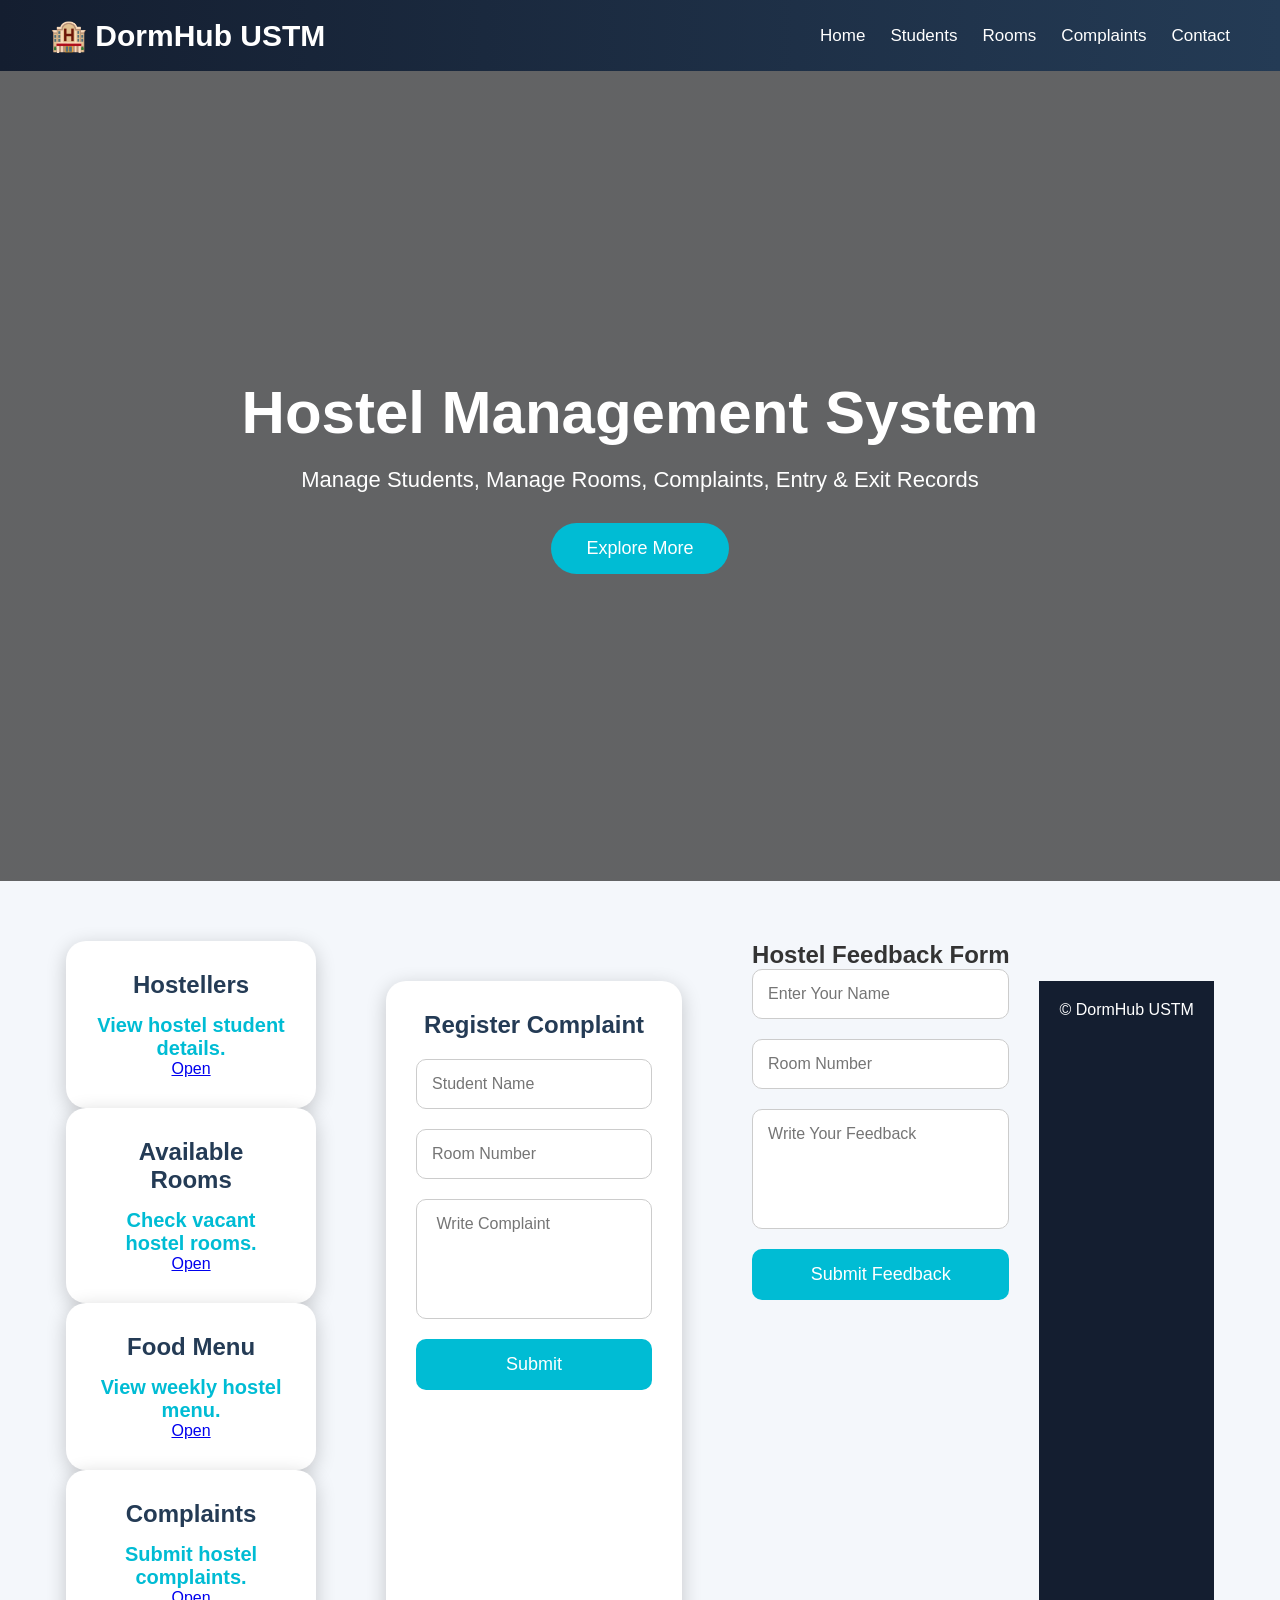
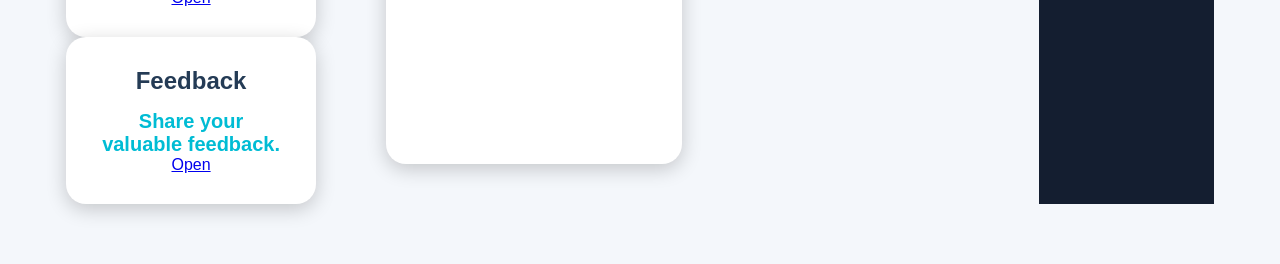
<file: index.html>
<!DOCTYPE html>
<html>
<head>
    <meta charset="UTF-8">
    <meta name="viewport" content="width=device-width, initial-scale=1.0">
    <title>DormHub USTM</title>
    <link rel="stylesheet" href="style.css">
</head>
<body>

    <nav>
        <div class="logo"> 🏨 DormHub USTM </div>

        <ul>
            <li><a href="#">Home</a></li>
            <li><a href="#">Students</a></li>
            <li><a href="#">Rooms</a></li>
            <li><a href="#">Complaints</a></li>
            <li><a href="#">Contact</a></li>
        </ul>
    </nav>

   <section class="hero">
        <div class="hero-content">
            <h1>Hostel Management System</h1>
            <p>Manage Students, Manage Rooms, Complaints, Entry & Exit Records</p>
            <button>Explore More</button>
        </div>
    </section>

    <section class="dashboard">

<body>

<div class="container">


    <div class="card">
        <h2>Hostellers</h2>
        <p>View hostel student details.</p>
        <a href="hostellers.html" class="btn">Open</a>
    </div>

    <div class="card">
        <h2>Available Rooms</h2>
        <p>Check vacant hostel rooms.</p>
        <a href="available-rooms.html" class="btn">Open</a>
    </div>

    <div class="card">
        <h2>Food Menu</h2>
        <p>View weekly hostel menu.</p>
        <a href="C:\Users\afnan\Downloads\HOSTEL A FOOD MENU.jpeg" class="btn">Open</a>
    </div>

    <div class="card">
        <h2>Complaints</h2>
        <p>Submit hostel complaints.</p>
        <a href="complaint.html" class="btn">Open</a>
    </div>

    <div class="card">
        <h2>Feedback</h2>
        <p>Share your valuable feedback.</p>
        <a href="feedback.html" class="btn">Open</a>
    </div>

</div>


    <section class="complaint-section">

        <h2>Register Complaint</h2>

        <form>

            <input type="text" placeholder="Student Name" required>

            <input type="text" placeholder="Room Number" required>

            <textarea placeholder=" Write Complaint "></textarea>

            <button type="submit">Submit</button>

        </form>

    </section>

<section class="feedback-section">

    <h2>Hostel Feedback Form</h2>

    <form>

        <input type="text" placeholder="Enter Your Name" required>

        <input type="text" placeholder="Room Number" required>

        <textarea placeholder="Write Your Feedback"></textarea>

        <button type="submit">Submit Feedback</button>

    </form>

</section>

    <footer>
        <p> © DormHub USTM </p>
    </footer>
	
	</div>

<script>

function showLogin() {
    document.getElementById("loginForm").style.display = "block";
    document.getElementById("registerForm").style.display = "none";
}

function showRegister() {
    document.getElementById("loginForm").style.display = "none";
    document.getElementById("registerForm").style.display = "block";
}

document.getElementById("loginForm").addEventListener("submit", function(e){
    e.preventDefault();

    document.querySelector(".auth-container").style.display = "none";
    document.getElementById("mainWebsite").style.display = "block";
});

document.getElementById("registerForm").addEventListener("submit", function(e){
    e.preventDefault();

    alert("Registration Successful! Please Login.");
    showLogin();
});

</script>

</body>
</html>
</file>
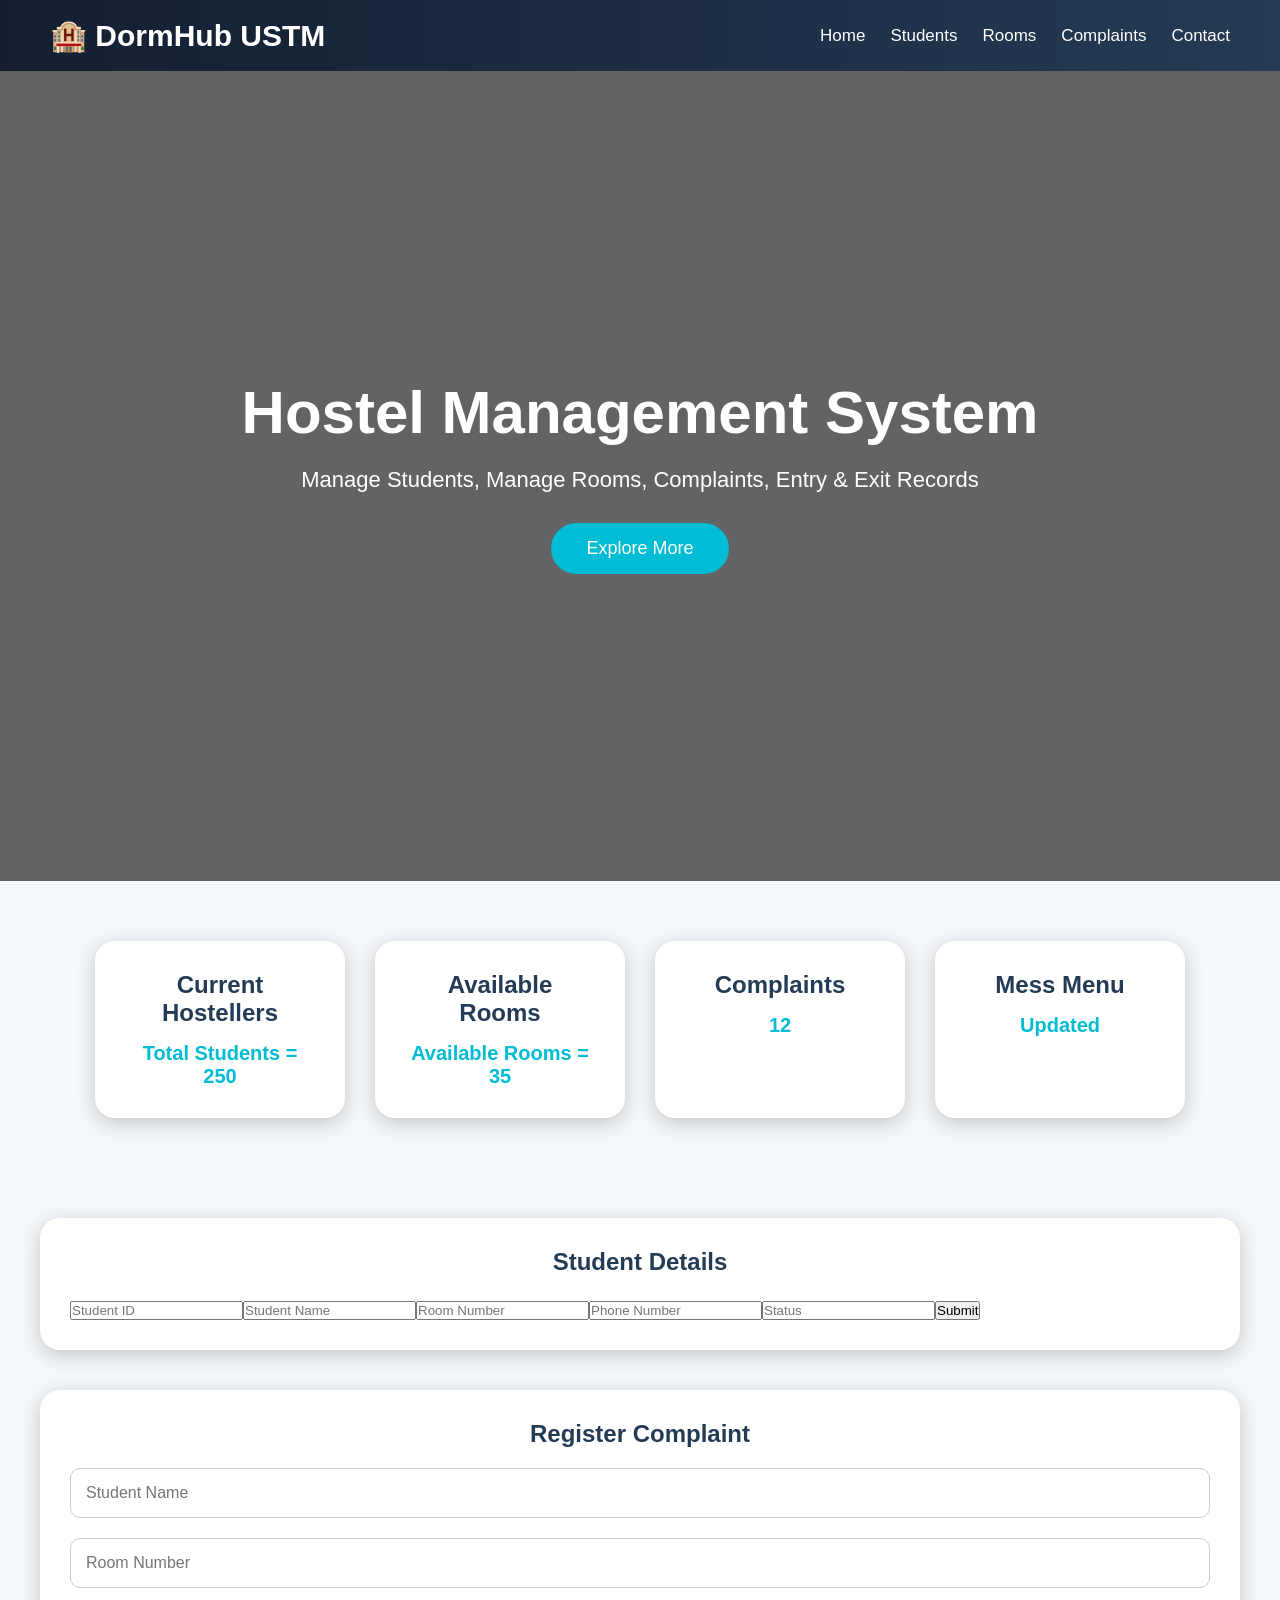
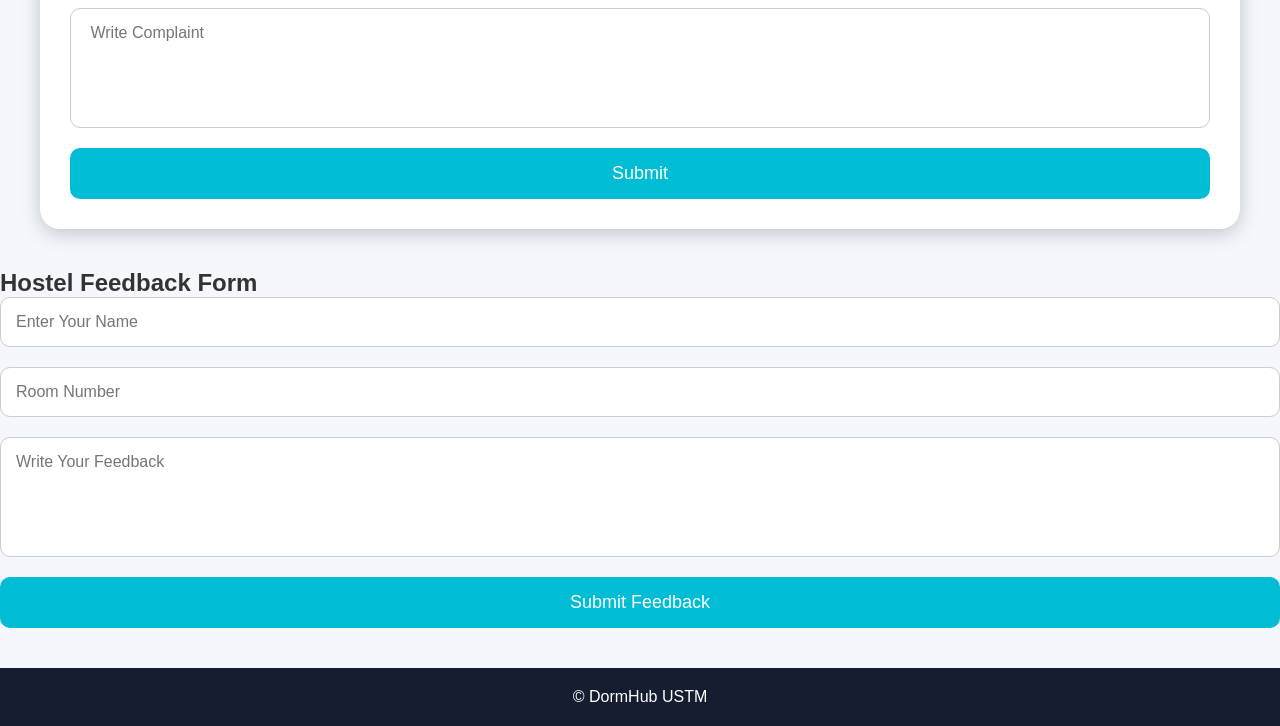
<file: DormHub USTM.HTML>
<!DOCTYPE html>
<html>
<head>
    <meta charset="UTF-8">
    <meta name="viewport" content="width=device-width, initial-scale=1.0">
    <title>DormHub USTM</title>
    <link rel="stylesheet" href="DormHub USTM.css">
</head>
<body>

    <nav>
        <div class="logo"> 🏨 DormHub USTM</div>

        <ul>
            <li><a href="#">Home</a></li>
            <li><a href="#">Students</a></li>
            <li><a href="#">Rooms</a></li>
            <li><a href="#">Complaints</a></li>
            <li><a href="#">Contact</a></li>
        </ul>
    </nav>

    <section class="hero">
        <div class="hero-content">
            <h1>Hostel Management System</h1>
            <p>Manage Students, Manage Rooms, Complaints, Entry & Exit Records</p>
            <button>Explore More</button>
        </div>
    </section>

    <section class="dashboard">

        <div class="card">
            <h2>Current Hostellers</h2>
            <p>Total Students = 250</p>
        </div>

        <div class="card">
            <h2>Available Rooms</h2>
            <p>Available Rooms = 35</p>
        </div>

        <div class="card">
            <h2>Complaints</h2>
            <p>12</p>
        </div>

        <div class="card">
            <h2>Mess Menu</h2>
            <p>Updated</p>
        </div>

    </section>

    <section class="table-section">

        <h2>Student Details</h2>

        <table>
		
		 <form>
		 
		    <input type="int" placeholder="Student ID" required>

            <input type="text" placeholder="Student Name" required>

            <input type="text" placeholder="Room Number" required>

            <input type="text" placeholder="Phone Number" required>
			
			<input type="text" placeholder="Status" required>

            <button type="submit">Submit</button>

        </form>
        </table>

    </section>

    <section class="complaint-section">

        <h2>Register Complaint</h2>

        <form>

            <input type="text" placeholder="Student Name" required>

            <input type="text" placeholder="Room Number" required>

            <textarea placeholder=" Write Complaint "></textarea>

            <button type="submit">Submit</button>

        </form>

    </section>

<section class="feedback-section">

    <h2>Hostel Feedback Form</h2>

    <form>

        <input type="text" placeholder="Enter Your Name" required>

        <input type="text" placeholder="Room Number" required>

        <textarea placeholder="Write Your Feedback"></textarea>

        <button type="submit">Submit Feedback</button>

    </form>

</section>

    <footer>
        <p> © DormHub USTM </p>
    </footer>
	
	</div>

<script>

function showLogin() {
    document.getElementById("loginForm").style.display = "block";
    document.getElementById("registerForm").style.display = "none";
}

function showRegister() {
    document.getElementById("loginForm").style.display = "none";
    document.getElementById("registerForm").style.display = "block";
}

document.getElementById("loginForm").addEventListener("submit", function(e){
    e.preventDefault();

    document.querySelector(".auth-container").style.display = "none";
    document.getElementById("mainWebsite").style.display = "block";
});

document.getElementById("registerForm").addEventListener("submit", function(e){
    e.preventDefault();

    alert("Registration Successful! Please Login.");
    showLogin();
});

</script>

</body>
</html>
</file>
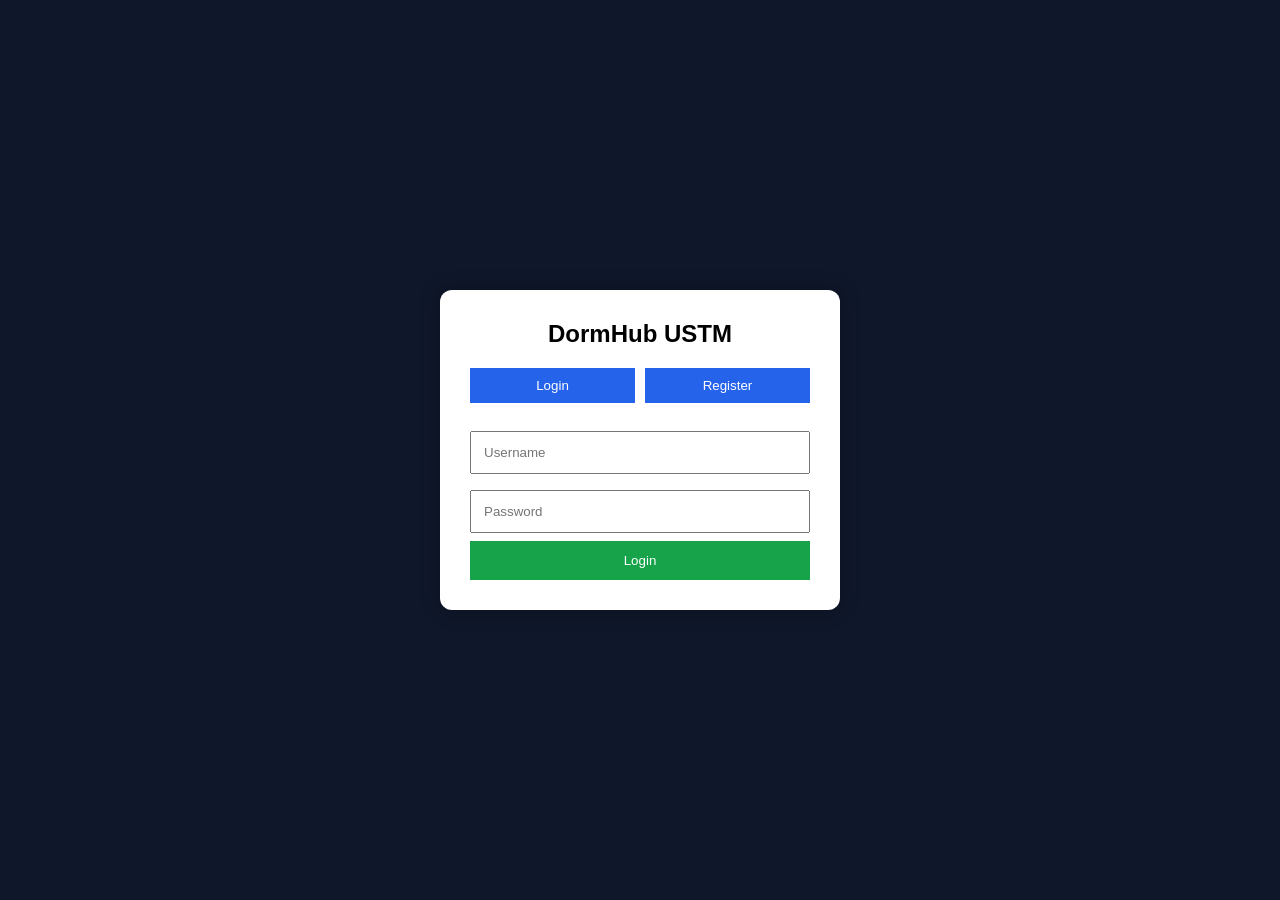
<file: DormHub USTMLogin.html>
<!DOCTYPE html>
<html>
<head>
<meta charset="UTF-8">
<meta name="viewport" content="width=device-width, initial-scale=1.0">
<title>DormHub USTM - Login & Registration</title>

<style>
*{
    margin:0;
    padding:0;
    box-sizing:border-box;
    font-family:Arial, sans-serif;
}

body{
    background:#0f172a;
    display:flex;
    justify-content:center;
    align-items:center;
    height:100vh;
}

.container{
    width:400px;
    background:white;
    padding:30px;
    border-radius:12px;
    box-shadow:0 0 20px rgba(0,0,0,0.3);
}

h2{
    text-align:center;
    margin-bottom:20px;
}

.tabs{
    display:flex;
    gap:10px;
    margin-bottom:20px;
}

.tabs button{
    flex:1;
    padding:10px;
    border:none;
    background:#2563eb;
    color:white;
    cursor:pointer;
}

form{
    display:flex;
    flex-direction:column;
}

input{
    padding:12px;
    margin:8px 0;
}

.submit-btn{
    background:#16a34a;
    color:white;
    border:none;
    padding:12px;
    cursor:pointer;
}

#registerForm{
    display:none;
}
</style>
</head>

<body>

<div class="container">

<h2>DormHub USTM</h2>

<div class="tabs">
<button onclick="showLogin()">Login</button>
<button onclick="showRegister()">Register</button>
</div>

<form id="loginForm">

<input type="text" id="loginUser" placeholder="Username" required>

<input type="password" id="loginPass" placeholder="Password" required>

<button type="submit" class="submit-btn">Login</button>

</form>

<form id="registerForm">

<input type="text" id="name" placeholder="Full Name" required>

<input type="email" id="email" placeholder="Email" required>

<input type="text" id="username" placeholder="Username" required>

<input type="password" id="password" placeholder="Password" required>

<button type="submit" class="submit-btn">Register</button>

</form>

</div>

<script>

function showLogin(){
    document.getElementById("loginForm").style.display="flex";
    document.getElementById("registerForm").style.display="none";
}

function showRegister(){
    document.getElementById("loginForm").style.display="none";
    document.getElementById("registerForm").style.display="flex";
}


document.getElementById("registerForm")
.addEventListener("submit",function(e){

e.preventDefault();

let userData = {
    fullname: document.getElementById("name").value,
    email: document.getElementById("email").value,
    username: document.getElementById("username").value,
    password: document.getElementById("password").value
};

localStorage.setItem("hosteller",
JSON.stringify(userData));

alert("Registration Successful!");

showLogin();

});


document.getElementById("loginForm")
.addEventListener("submit",function(e){

e.preventDefault();

let savedData =
JSON.parse(localStorage.getItem("hosteller"));

let username =
document.getElementById("loginUser").value;

let password =
document.getElementById("loginPass").value;

if(savedData &&
username === savedData.username &&
password === savedData.password){

window.location.href = "DormHub USTM.html";

}else{
alert("Invalid Username or Password");
}

});

</script>

</body>
</html>
</file>
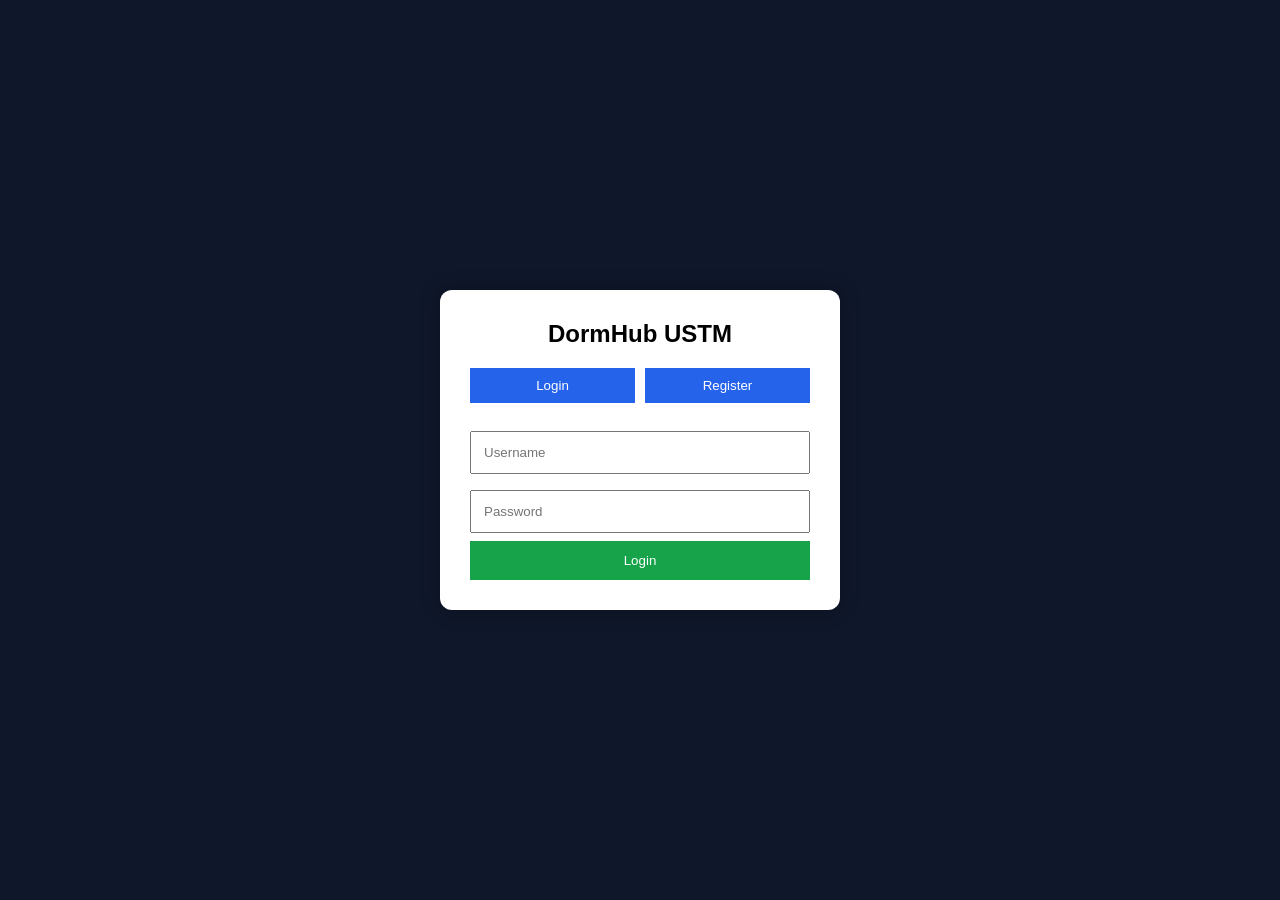
<file: login.html>
<!DOCTYPE html>
<html>
<head>
<meta charset="UTF-8">
<meta name="viewport" content="width=device-width, initial-scale=1.0">
<title>DormHub USTM - Login & Registration</title>

<style>
*{
    margin:0;
    padding:0;
    box-sizing:border-box;
    font-family:Arial, sans-serif;
}

body{
    background:#0f172a;
    display:flex;
    justify-content:center;
    align-items:center;
    height:100vh;
}

.container{
    width:400px;
    background:white;
    padding:30px;
    border-radius:12px;
    box-shadow:0 0 20px rgba(0,0,0,0.3);
}

h2{
    text-align:center;
    margin-bottom:20px;
}

.tabs{
    display:flex;
    gap:10px;
    margin-bottom:20px;
}

.tabs button{
    flex:1;
    padding:10px;
    border:none;
    background:#2563eb;
    color:white;
    cursor:pointer;
}

form{
    display:flex;
    flex-direction:column;
}

input{
    padding:12px;
    margin:8px 0;
}

.submit-btn{
    background:#16a34a;
    color:white;
    border:none;
    padding:12px;
    cursor:pointer;
}

#registerForm{
    display:none;
}
</style>
</head>

<body>

<div class="container">

<h2>DormHub USTM</h2>

<div class="tabs">
<button onclick="showLogin()">Login</button>
<button onclick="showRegister()">Register</button>
</div>

<form id="loginForm">

<input type="text" id="loginUser" placeholder="Username" required>

<input type="password" id="loginPass" placeholder="Password" required>

<button type="submit" class="submit-btn">Login</button>

</form>

<form id="registerForm">

<input type="text" id="name" placeholder="Full Name" required>

<input type="email" id="email" placeholder="Email" required>

<input type="text" id="username" placeholder="Username" required>

<input type="password" id="password" placeholder="Password" required>

<button type="submit" class="submit-btn">Register</button>

</form>

</div>

<script>

function showLogin(){
    document.getElementById("loginForm").style.display="flex";
    document.getElementById("registerForm").style.display="none";
}

function showRegister(){
    document.getElementById("loginForm").style.display="none";
    document.getElementById("registerForm").style.display="flex";
}


document.getElementById("registerForm")
.addEventListener("submit",function(e){

e.preventDefault();

let userData = {
    fullname: document.getElementById("name").value,
    email: document.getElementById("email").value,
    username: document.getElementById("username").value,
    password: document.getElementById("password").value
};

localStorage.setItem("hosteller",
JSON.stringify(userData));

alert("Registration Successful!");

showLogin();

});


document.getElementById("loginForm")
.addEventListener("submit",function(e){

e.preventDefault();

let savedData =
JSON.parse(localStorage.getItem("hosteller"));

let username =
document.getElementById("loginUser").value;

let password =
document.getElementById("loginPass").value;

if(savedData &&
username === savedData.username &&
password === savedData.password){

window.location.href = "index.html";

}else{
alert("Invalid Username or Password");
}

});

</script>

</body>
</html>
</file>
<file: style.css>
*{
    margin: 0;
    padding: 0;
    box-sizing: border-box;
    font-family: Arial, sans-serif;
}

body{
    background: #f4f7fb;
    color: #333;
}


nav{
    width: 100%;
    background: linear-gradient(to right,#141e30,#243b55);
    display: flex;
    justify-content: space-between;
    align-items: center;
    padding: 18px 50px;
    position: sticky;
    top: 0;
    z-index: 1000;
}

.logo{
    color: white;
    font-size: 30px;
    font-weight: bold;
}

nav ul{
    display: flex;
    list-style: none;
}

nav ul li{
    margin-left: 25px;
}

nav ul li a{
    text-decoration: none;
    color: white;
    font-size: 17px;
    transition: 0.3s;
}

nav ul li a:hover{
    color: #00d4ff;
}


.hero{
    height: 90vh;

    background:
    linear-gradient(rgba(0,0,0,0.6),
    rgba(0,0,0,0.6)),

    url('https://images.unsplash.com/photo-1555854877-bab0e564b8d5');

    background-size: cover;
    background-position: center;

    display: flex;
    justify-content: center;
    align-items: center;
    text-align: center;
}

.hero-content{
    color: white;
}

.hero-content h1{
    font-size: 60px;
    margin-bottom: 20px;
}

.hero-content p{
    font-size: 22px;
    margin-bottom: 30px;
}

.hero-content button{
    padding: 15px 35px;
    border: none;
    border-radius: 30px;
    background: #00bcd4;
    color: white;
    font-size: 18px;
    cursor: pointer;
    transition: 0.3s;
}

.hero-content button:hover{
    background: #008ba3;
    transform: scale(1.05);
}


.dashboard{
    display: flex;
    justify-content: center;
    flex-wrap: wrap;
    gap: 30px;
    padding: 60px 20px;
}

.card{
    background: white;
    width: 250px;
    padding: 30px;
    border-radius: 20px;
    text-align: center;
    box-shadow: 0 5px 20px rgba(0,0,0,0.2);
    transition: 0.3s;
}

.card:hover{
    transform: translateY(-10px);
}

.card h2{
    margin-bottom: 15px;
    color: #243b55;
}

.card p{
    font-size: 20px;
    color: #00bcd4;
    font-weight: bold;
}


.table-section{
    margin: 40px;
    padding: 30px;
    background: white;
    border-radius: 20px;
    box-shadow: 0 5px 20px rgba(0,0,0,0.2);
}

.table-section h2{
    margin-bottom: 25px;
    color: #243b55;
    text-align: center;
}


form{
    display: flex;
    flex-direction: column;
    gap: 20px;
}

form input,
form textarea{
    padding: 15px;
    border: 1px solid #ccc;
    border-radius: 10px;
    font-size: 16px;
    outline: none;
    transition: 0.3s;
}

form input:focus,
form textarea:focus{
    border-color: #00bcd4;
    box-shadow: 0 0 10px rgba(0,188,212,0.4);
}

form textarea{
    resize: none;
    height: 120px;
}


form button{
    padding: 15px;
    border: none;
    border-radius: 10px;
    background: #00bcd4;
    color: white;
    font-size: 18px;
    cursor: pointer;
    transition: 0.3s;
}

form button:hover{
    background: #008ba3;
    transform: scale(1.02);
}


.complaint-section{
    margin: 40px;
    padding: 30px;
    background: white;
    border-radius: 20px;
    box-shadow: 0 5px 20px rgba(0,0,0,0.2);
}

.complaint-section h2{
    margin-bottom: 20px;
    text-align: center;
    color: #243b55;
}


footer{
    margin-top: 40px;
    background: #141e30;
    color: white;
    text-align: center;
    padding: 20px;
    font-size: 16px;
}


@media(max-width: 768px){

    nav{
        flex-direction: column;
        padding: 20px;
    }

    nav ul{
        margin-top: 15px;
        flex-wrap: wrap;
        justify-content: center;
    }

    nav ul li{
        margin: 10px;
    }

    .hero-content h1{
        font-size: 40px;
    }

    .hero-content p{
        font-size: 18px;
    }

    .dashboard{
        flex-direction: column;
        align-items: center;
    }

    .table-section,
    .complaint-section{
        margin: 20px;
    }

}
</file>
<file: DormHub USTM.css>
*{
    margin: 0;
    padding: 0;
    box-sizing: border-box;
    font-family: Arial, sans-serif;
}

body{
    background: #f4f7fb;
    color: #333;
}


nav{
    width: 100%;
    background: linear-gradient(to right,#141e30,#243b55);
    display: flex;
    justify-content: space-between;
    align-items: center;
    padding: 18px 50px;
    position: sticky;
    top: 0;
    z-index: 1000;
}

.logo{
    color: white;
    font-size: 30px;
    font-weight: bold;
}

nav ul{
    display: flex;
    list-style: none;
}

nav ul li{
    margin-left: 25px;
}

nav ul li a{
    text-decoration: none;
    color: white;
    font-size: 17px;
    transition: 0.3s;
}

nav ul li a:hover{
    color: #00d4ff;
}


.hero{
    height: 90vh;

    background:
    linear-gradient(rgba(0,0,0,0.6),
    rgba(0,0,0,0.6)),

    url('https://images.unsplash.com/photo-1555854877-bab0e564b8d5');

    background-size: cover;
    background-position: center;

    display: flex;
    justify-content: center;
    align-items: center;
    text-align: center;
}

.hero-content{
    color: white;
}

.hero-content h1{
    font-size: 60px;
    margin-bottom: 20px;
}

.hero-content p{
    font-size: 22px;
    margin-bottom: 30px;
}

.hero-content button{
    padding: 15px 35px;
    border: none;
    border-radius: 30px;
    background: #00bcd4;
    color: white;
    font-size: 18px;
    cursor: pointer;
    transition: 0.3s;
}

.hero-content button:hover{
    background: #008ba3;
    transform: scale(1.05);
}


.dashboard{
    display: flex;
    justify-content: center;
    flex-wrap: wrap;
    gap: 30px;
    padding: 60px 20px;
}

.card{
    background: white;
    width: 250px;
    padding: 30px;
    border-radius: 20px;
    text-align: center;
    box-shadow: 0 5px 20px rgba(0,0,0,0.2);
    transition: 0.3s;
}

.card:hover{
    transform: translateY(-10px);
}

.card h2{
    margin-bottom: 15px;
    color: #243b55;
}

.card p{
    font-size: 20px;
    color: #00bcd4;
    font-weight: bold;
}


.table-section{
    margin: 40px;
    padding: 30px;
    background: white;
    border-radius: 20px;
    box-shadow: 0 5px 20px rgba(0,0,0,0.2);
}

.table-section h2{
    margin-bottom: 25px;
    color: #243b55;
    text-align: center;
}


form{
    display: flex;
    flex-direction: column;
    gap: 20px;
}

form input,
form textarea{
    padding: 15px;
    border: 1px solid #ccc;
    border-radius: 10px;
    font-size: 16px;
    outline: none;
    transition: 0.3s;
}

form input:focus,
form textarea:focus{
    border-color: #00bcd4;
    box-shadow: 0 0 10px rgba(0,188,212,0.4);
}

form textarea{
    resize: none;
    height: 120px;
}


form button{
    padding: 15px;
    border: none;
    border-radius: 10px;
    background: #00bcd4;
    color: white;
    font-size: 18px;
    cursor: pointer;
    transition: 0.3s;
}

form button:hover{
    background: #008ba3;
    transform: scale(1.02);
}


.complaint-section{
    margin: 40px;
    padding: 30px;
    background: white;
    border-radius: 20px;
    box-shadow: 0 5px 20px rgba(0,0,0,0.2);
}

.complaint-section h2{
    margin-bottom: 20px;
    text-align: center;
    color: #243b55;
}


footer{
    margin-top: 40px;
    background: #141e30;
    color: white;
    text-align: center;
    padding: 20px;
    font-size: 16px;
}


@media(max-width: 768px){

    nav{
        flex-direction: column;
        padding: 20px;
    }

    nav ul{
        margin-top: 15px;
        flex-wrap: wrap;
        justify-content: center;
    }

    nav ul li{
        margin: 10px;
    }

    .hero-content h1{
        font-size: 40px;
    }

    .hero-content p{
        font-size: 18px;
    }

    .dashboard{
        flex-direction: column;
        align-items: center;
    }

    .table-section,
    .complaint-section{
        margin: 20px;
    }

}
</file>
